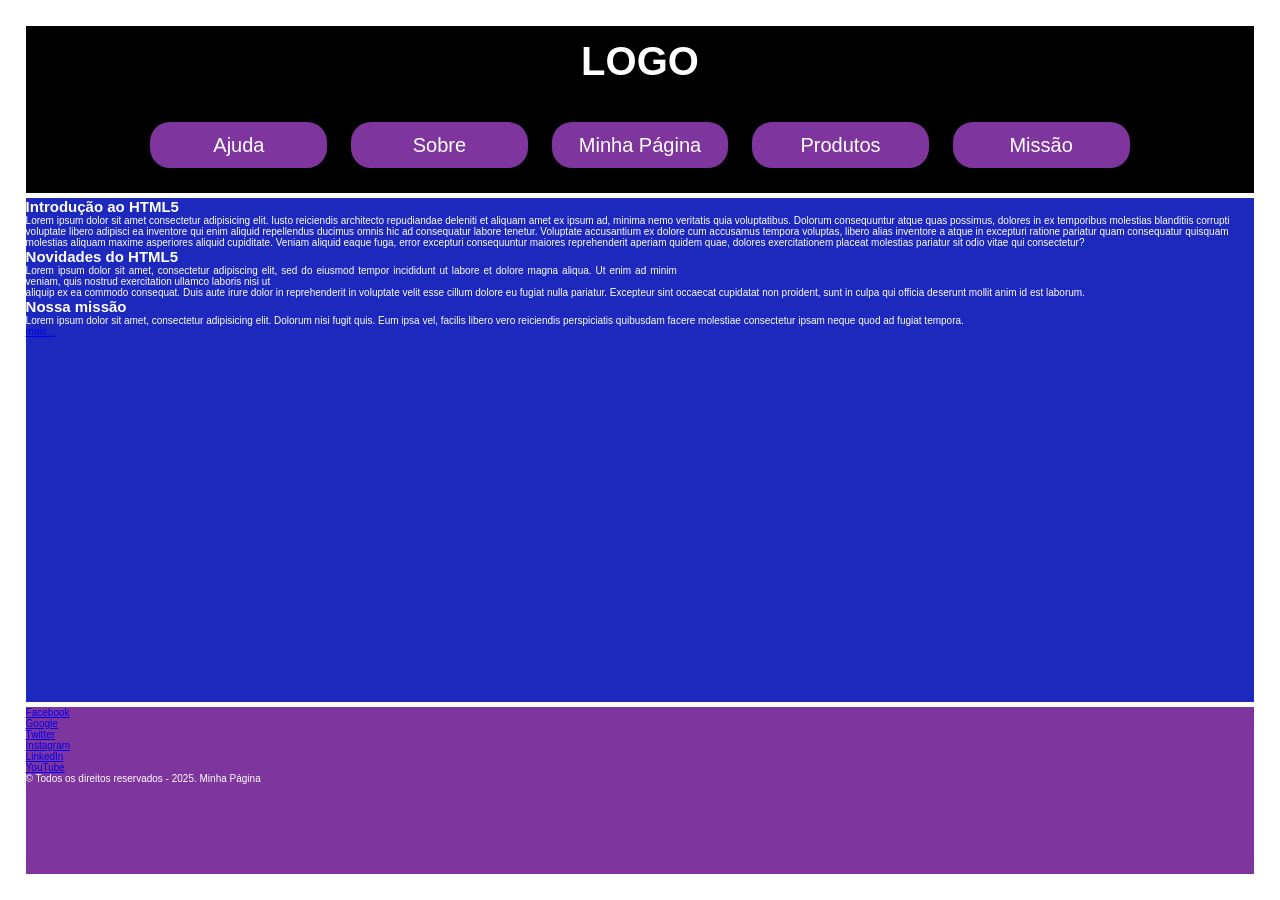
<file: index.html>
<!-- HTML quer dizer Hyper Text Markup Language -->
<!DOCTYPE html>
<html lang="pt-BR">
  <head>
    <meta charset="UTF-8" />
    <meta name="viewport" content="width=device-width, initial-scale=1" />
    <title>Base das páginas</title>

    <link rel="stylesheet" href="./assets/css/estilo.css" />
    <script src="./assets/js/script.js" defer></script>
  </head>
  <body>
    <div class="container">
      <header>
        <h1>LOGO</h1>
        <nav>
          <a href="./page/ajuda.html">Ajuda</a>
          <a href="./page/sobre.html">Sobre</a>
          <a href="./page/minha-primeira-pagina.html">Minha Página</a>
          <a href="./page/produtos/produtos.html">Produtos</a>
          <a href="./page/missao.html">Missão</a>
        </nav>
      </header>

      <main title="Texto de exemplo">
        <section>
          <h2>Introdução ao HTML5</h2>
          <aside>
            <p>
              Lorem ipsum dolor sit amet consectetur adipisicing elit. Iusto
              reiciendis architecto repudiandae deleniti et aliquam amet ex
              ipsum ad, minima nemo veritatis quia voluptatibus. Dolorum
              consequuntur atque quas possimus, dolores in ex temporibus
              molestias blanditiis corrupti voluptate libero adipisci ea
              inventore qui enim aliquid repellendus ducimus omnis hic ad
              consequatur labore tenetur. Voluptate accusantium ex dolore cum
              accusamus tempora voluptas, libero alias inventore a atque in
              excepturi ratione pariatur quam consequatur quisquam molestias
              aliquam maxime asperiores aliquid cupiditate. Veniam aliquid eaque
              fuga, error excepturi consequuntur maiores reprehenderit aperiam
              quidem quae, dolores exercitationem placeat molestias pariatur sit
              odio vitae qui consectetur?
            </p>
          </aside>
        </section>
        <section>
          <h2>Novidades do HTML5</h2>
          <aside>
            <p style="text-align: justify; width: 53%">
              Lorem ipsum dolor sit amet, consectetur adipiscing elit, sed do
              eiusmod tempor incididunt ut labore et dolore magna aliqua. Ut
              enim ad minim veniam, quis nostrud exercitation ullamco laboris
              nisi ut
            </p>
            <p>
              aliquip ex ea commodo consequat. Duis aute irure dolor in
              reprehenderit in voluptate velit esse cillum dolore eu fugiat
              nulla pariatur. Excepteur sint occaecat cupidatat non proident,
              sunt in culpa qui officia deserunt mollit anim id est laborum.
            </p>
          </aside>
        </section>
        <section>
          <h2>Nossa missão</h2>
          <p>
            Lorem ipsum dolor sit amet, consectetur adipisicing elit. Dolorum
            nisi fugit quis. Eum ipsa vel, facilis libero vero reiciendis
            perspiciatis quibusdam facere molestiae consectetur ipsam neque quod
            ad fugiat tempora.
          </p>
          <a href="./page/missao.html">mais...</a>
        </section>
      </main>
      <footer>
        <nav>
          <ul>
            <li>
              <a href="https://www.facebook.com" target="_blank">Facebook</a>
            </li>
            <li>
              <a href="https://google.com" target="_blank">Google</a>
            </li>
            <li>
              <a href="https://www.twitter.com" target="_blank">Twitter</a>
            </li>
            <li>
              <a href="https://www.instagram.com" target="_blank">Instagram</a>
            </li>
            <li>
              <a href="https://www.linkedin.com" target="_blank">LinkedIn</a>
            </li>
            <li>
              <a href="https://www.youtube.com" target="_blank">YouTube</a>
            </li>
          </ul>
        </nav>
        <p>&copy; Todos os direitos reservados - 2025. Minha Página</p>
      </footer>
    </div>
  </body>
</html>
          </aside>
</file>
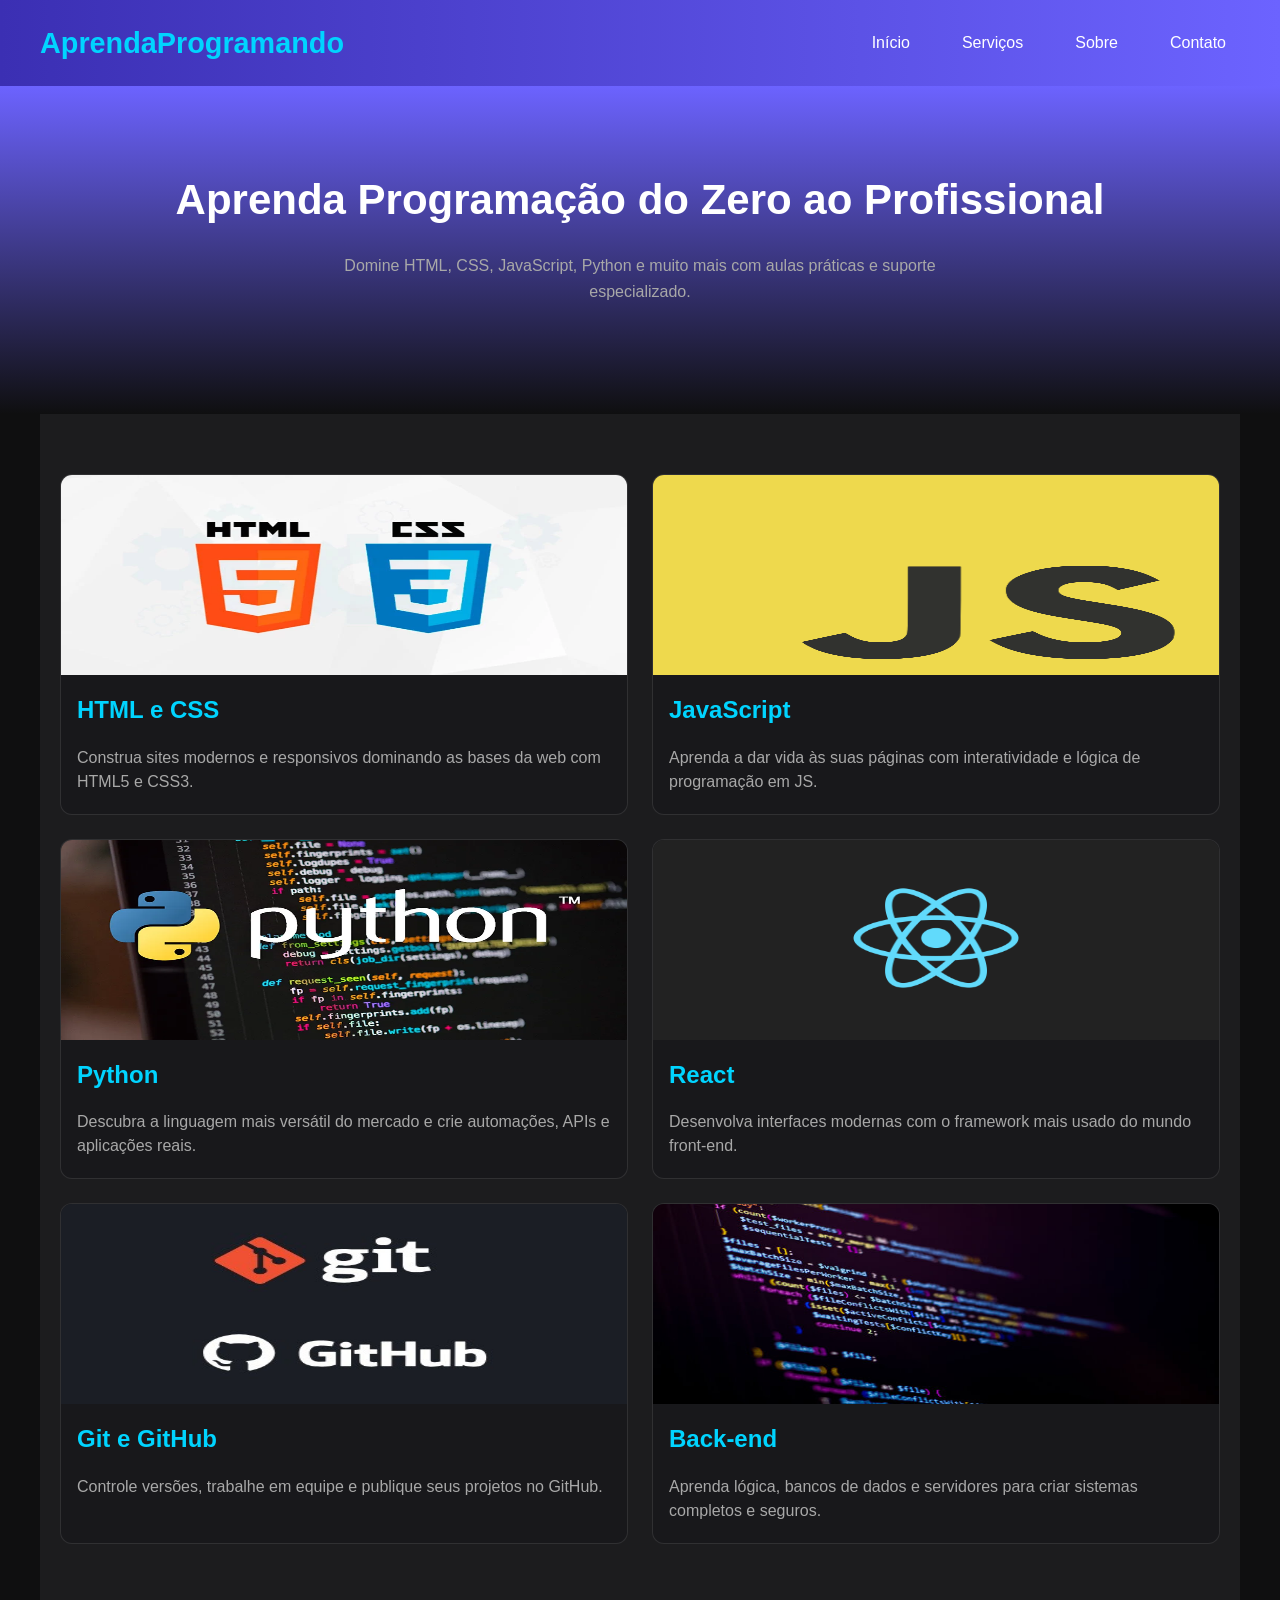
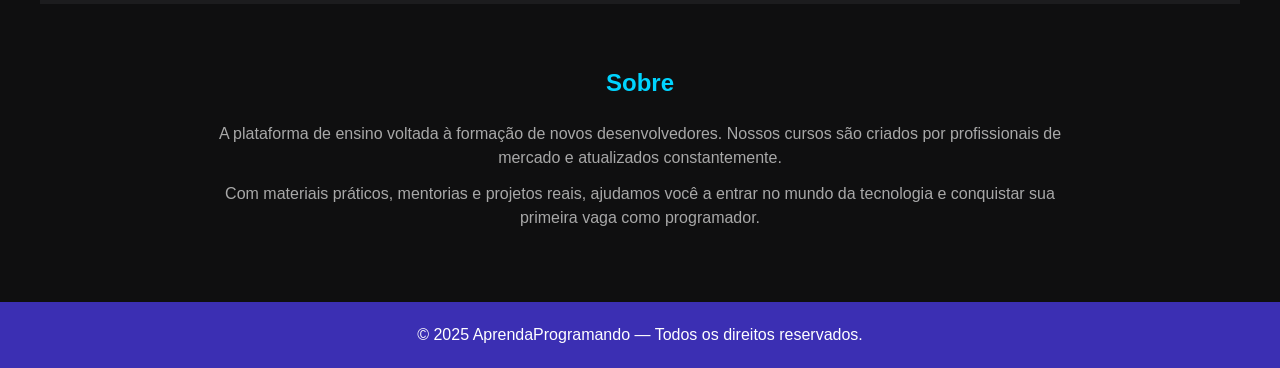
<file: index-ex2.html>
<!DOCTYPE html>
<html lang="pt-BR">
<head>
  <meta charset="UTF-8">
  <meta name="viewport" content="width=device-width, initial-scale=1.0">
  <title>Landing Page Responsiva</title>
  <link rel="stylesheet" href="assets/css/style-ex02.css">
</head>
<body>
    <header>
        <div class="logo">AprendaProgramando</div>
        <nav>
            <ul>
            <li><a href="#">Início</a></li>
            <li><a href="#">Serviços</a></li>
            <li><a href="#">Sobre</a></li>
            <li><a href="#">Contato</a></li>
            </ul>
        </nav>
    </header>
    <main>
    <section class="aprender">
      <h1>Aprenda Programação do Zero ao Profissional</h1>
      <p>Domine HTML, CSS, JavaScript, Python e muito mais com aulas práticas e suporte especializado.</p>
    </section>
    <section class="grid-cards">
        <article class="card">
            <img src="img-exercicios/ex-02/html-css.png" alt="">
            <h2>HTML e CSS</h2>
            <p>Construa sites modernos e responsivos dominando as bases da web com HTML5 e CSS3.</p>
        </article>
        <article class="card">
            <img src="img-exercicios/ex-02/JavaScript.png" alt="">
            <h2>JavaScript</h2>
            <p>Aprenda a dar vida às suas páginas com interatividade e lógica de programação em JS.</p>
        </article>
        <article class="card">
            <img src="img-exercicios/ex-02/python.png" alt="">
            <h2>Python</h2>
            <p>Descubra a linguagem mais versátil do mercado e crie automações, APIs e aplicações reais.</p>
        </article>
        <article class="card">
            <img src="img-exercicios/ex-02/react.png" alt="">
            <h2>React</h2>
            <p>Desenvolva interfaces modernas com o framework mais usado do mundo front-end.</p>
        </article>
        <article class="card">
            <img src="img-exercicios/ex-02/git-github.png" alt="Curso de Git e GitHub">
            <h2>Git e GitHub</h2>
            <p>Controle versões, trabalhe em equipe e publique seus projetos no GitHub.</p>
  </article>
        <article class="card">
            <img src="img-exercicios/ex-02/backend.png" alt="">
            <h2>Back-end</h2>
            <p>Aprenda lógica, bancos de dados e servidores para criar sistemas completos e seguros.</p>
        </article>
    </section>
    <section class="sobre">
        <h2>Sobre</h2>
        <p>A plataforma de ensino voltada à formação de novos desenvolvedores. Nossos cursos são criados por profissionais de mercado e atualizados constantemente.</p>
        <p>Com materiais práticos, mentorias e projetos reais, ajudamos você a entrar no mundo da tecnologia e conquistar sua primeira vaga como programador.</p>
    </section>
    <footer>
        <p>&copy; 2025 AprendaProgramando — Todos os direitos reservados.</p>
    </footer>
  </main>
</body>
</html>
</file>
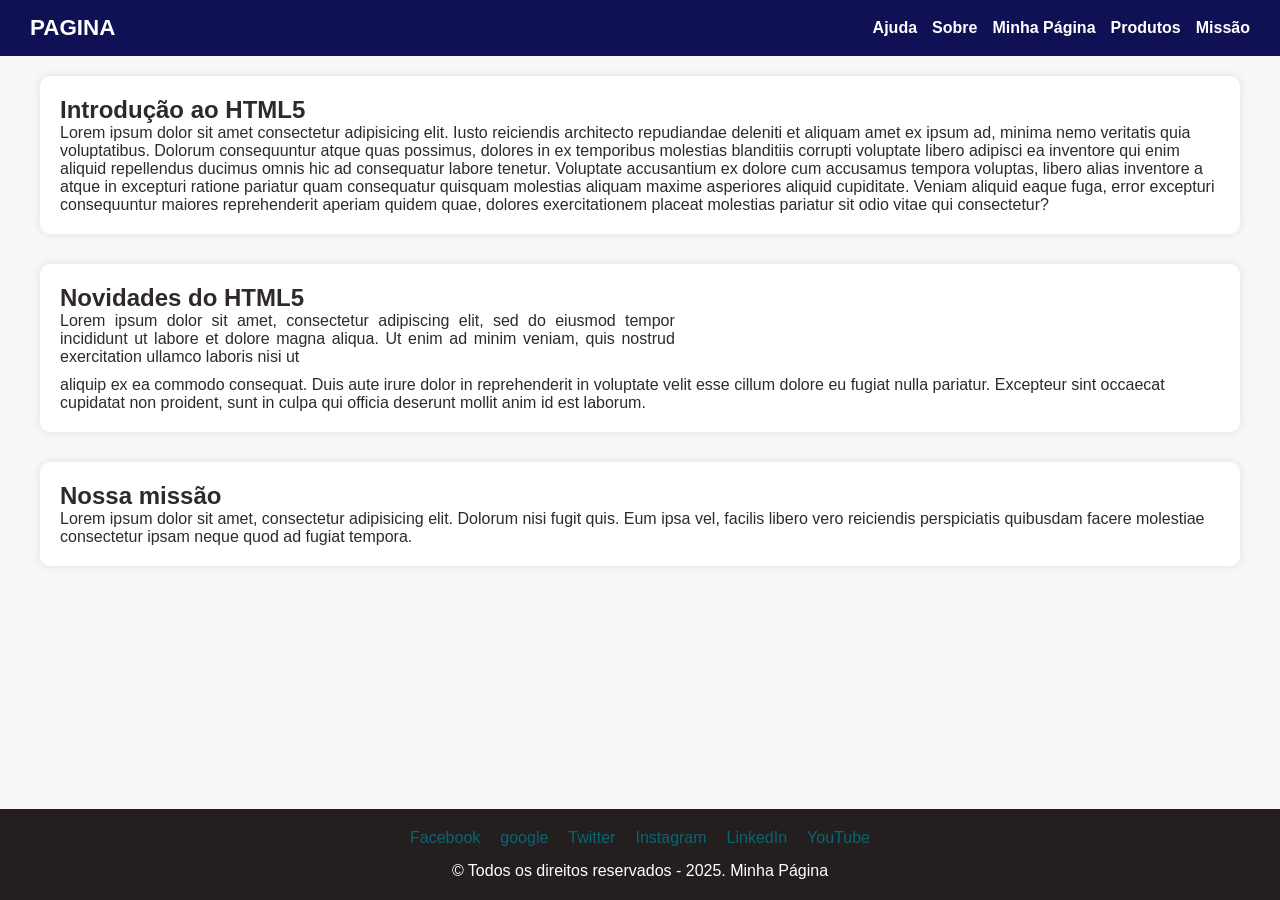
<file: lista-exercicios/index1.html>
<!DOCTYPE html>
<html lang="pt-BR">
  <head>
    <meta charset="UTF-8">
    <meta name="viewport" content="width=device-width, initial-scale=1" />
    <title>Base das páginas</title>

    <link rel="stylesheet" href="./estilo.css"/>

  </head>
  <body> 
    <div class="container">
      <header>
        <h1>PAGINA</h1>
        <nav>
          <a href="./assets/page/ajuda.html">Ajuda</a>
          <a href="./assets/page/sobre.html">Sobre</a>
          <a href="./assets/page/minha-primeira-pagina.html">Minha Página</a>
          <a href="./assets/page/produtos/produtos.html">Produtos</a>
          <a href="./assets/page/missao.html">Missão</a>
        </nav>
      </header>
    
      <main title="Texto de exemplo">
        <section>
          <h2>Introdução ao HTML5</h2>
          <aside>
            <p>
              Lorem ipsum dolor sit amet consectetur adipisicing elit. Iusto
              reiciendis architecto repudiandae deleniti et aliquam amet ex
              ipsum ad, minima nemo veritatis quia voluptatibus. Dolorum
              consequuntur atque quas possimus, dolores in ex temporibus
              molestias blanditiis corrupti voluptate libero adipisci ea
              inventore qui enim aliquid repellendus ducimus omnis hic ad
              consequatur labore tenetur. Voluptate accusantium ex dolore cum
              accusamus tempora voluptas, libero alias inventore a atque in
              excepturi ratione pariatur quam consequatur quisquam molestias
              aliquam maxime asperiores aliquid cupiditate. Veniam aliquid eaque
              fuga, error excepturi consequuntur maiores reprehenderit aperiam
              quidem quae, dolores exercitationem placeat molestias pariatur sit
              odio vitae qui consectetur?
            </p>
          </aside>
        </section>
        <section>
          <h2>Novidades do HTML5</h2>
          <aside>
            <p style="text-align: justify; width: 53%">
              Lorem ipsum dolor sit amet, consectetur adipiscing elit, sed do
              eiusmod tempor incididunt ut labore et dolore magna aliqua. Ut
              enim ad minim veniam, quis nostrud exercitation ullamco laboris
              nisi ut
            </p>
            <p>
              aliquip ex ea commodo consequat. Duis aute irure dolor in
              reprehenderit in voluptate velit esse cillum dolore eu fugiat
              nulla pariatur. Excepteur sint occaecat cupidatat non proident,
              sunt in culpa qui officia deserunt mollit anim id est laborum.
            </p>
          </aside>
        </section>
        <section>
          <h2>Nossa missão</h2>
          <p>
            Lorem ipsum dolor sit amet, consectetur adipisicing elit. Dolorum
            nisi fugit quis. Eum ipsa vel, facilis libero vero reiciendis
            perspiciatis quibusdam facere molestiae consectetur ipsam neque quod
            ad fugiat tempora.
          </p>
        </section>
      </main>
      <footer>
        <nav>
          <ul>
            <li>
              <a href="https://www.facebook.com" target="_blank">Facebook</a>
            </li>
            <li><a href="https://google.com" target="_blank">google</a></li>
            <li>
              <a href="https://www.twitter.com" target="_blank">Twitter</a>
            </li>
            <li>
              <a href="https://www.instagram.com" target="_blank">Instagram</a>
            </li>
            <li>
              <a href="https://www.linkedin.com" target="_blank">LinkedIn</a>
            </li>
            <li>
              <a href="https://www.youtube.com" target="_blank">YouTube</a>
            </li>
          </ul>
        </nav>
        <p>&copy; Todos os direitos reservados - 2025. Minha Página</p>
      </footer>
    </div>
  </body>
</html>
</file>
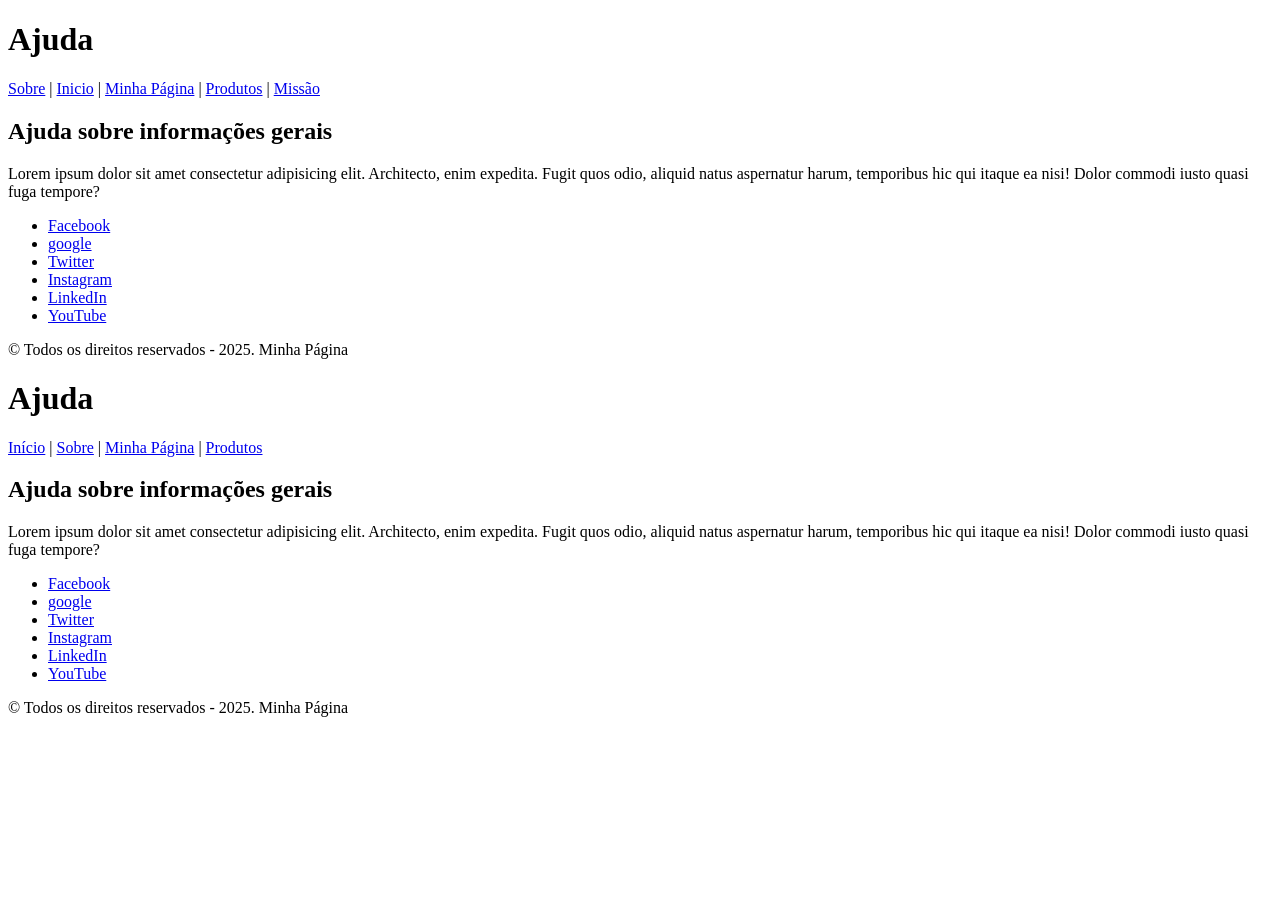
<file: assets/page/ajuda.html>
<!DOCTYPE html>

<html lang="pt-BR">
<head>
    <meta charset="UTF-8">
    <meta name="viewport" content="width=device-width, initial-scale=1.0">
    <title>Ajuda</title>
</head>
<body>
    <header>
        <h1>Ajuda</h1>
        <nav>
            <a href="./sobre.html">Sobre</a> |
            <a href="../../index.html">Inicio</a> |
            <a href="./minha-primeira-pagina.html">Minha Página</a> | 		<a href="./produtos/produtos.html">Produtos</a> | <a href="./missao.html">Missão</a>
        </nav>
    </header>
    <main>
        <section>
            <h2>Ajuda sobre informações gerais</h2>
                <p>Lorem ipsum dolor sit amet consectetur adipisicing elit. Architecto, enim expedita. Fugit quos odio, aliquid natus aspernatur harum, temporibus hic qui itaque ea nisi! Dolor commodi iusto quasi fuga tempore?</p>
        </section>
    </main>
   <footer>
      <nav>
        <ul>
          <li><a href="https://www.facebook.com" target="_blank">Facebook</a></li>
          <li><a href="https://google.com" target="_blank">google</a></li>
          <li><a href="https://www.twitter.com" target="_blank">Twitter</a></li>
          <li><a href="https://www.instagram.com" target="_blank">Instagram</a></li>
          <li><a href="https://www.linkedin.com" target="_blank">LinkedIn</a></li>
          <li><a href="https://www.youtube.com" target="_blank">YouTube</a></li>
        </ul>
      </nav>
      <p>&copy; Todos os direitos reservados - 2025. Minha Página</p>
    </footer>
</body>
</html>
<!DOCTYPE html>

<html lang="pt-BR">
<head>
    <meta charset="UTF-8">
    <meta name="viewport" content="width=device-width, initial-scale=1.0">
    <title>Ajuda</title>
</head>
<body>
    <header>
        <h1>Ajuda</h1>
        <nav>
            <a href="../../index.html">Início</a> |
            <a href="./sobre.html">Sobre</a> |
            <a href="./minha-primeira-pagina.html">Minha Página</a> | 		<a href="./produtos/produtos.html">Produtos</a>
        </nav>
    </header>
    <main>
        <section>
            <h2>Ajuda sobre informações gerais</h2>
                <p>Lorem ipsum dolor sit amet consectetur adipisicing elit. Architecto, enim expedita. Fugit quos odio, aliquid natus aspernatur harum, temporibus hic qui itaque ea nisi! Dolor commodi iusto quasi fuga tempore?</p>
        </section>
    </main>
   <footer>
      <nav>
        <ul>
          <li><a href="https://www.facebook.com" target="_blank">Facebook</a></li>
          <li><a href="https://google.com" target="_blank">google</a></li>
          <li><a href="https://www.twitter.com" target="_blank">Twitter</a></li>
          <li><a href="https://www.instagram.com" target="_blank">Instagram</a></li>
          <li><a href="https://www.linkedin.com" target="_blank">LinkedIn</a></li>
          <li><a href="https://www.youtube.com" target="_blank">YouTube</a></li>
        </ul>
      </nav>
      <p>&copy; Todos os direitos reservados - 2025. Minha Página</p>
    </footer>
</body>
</html>
</file>
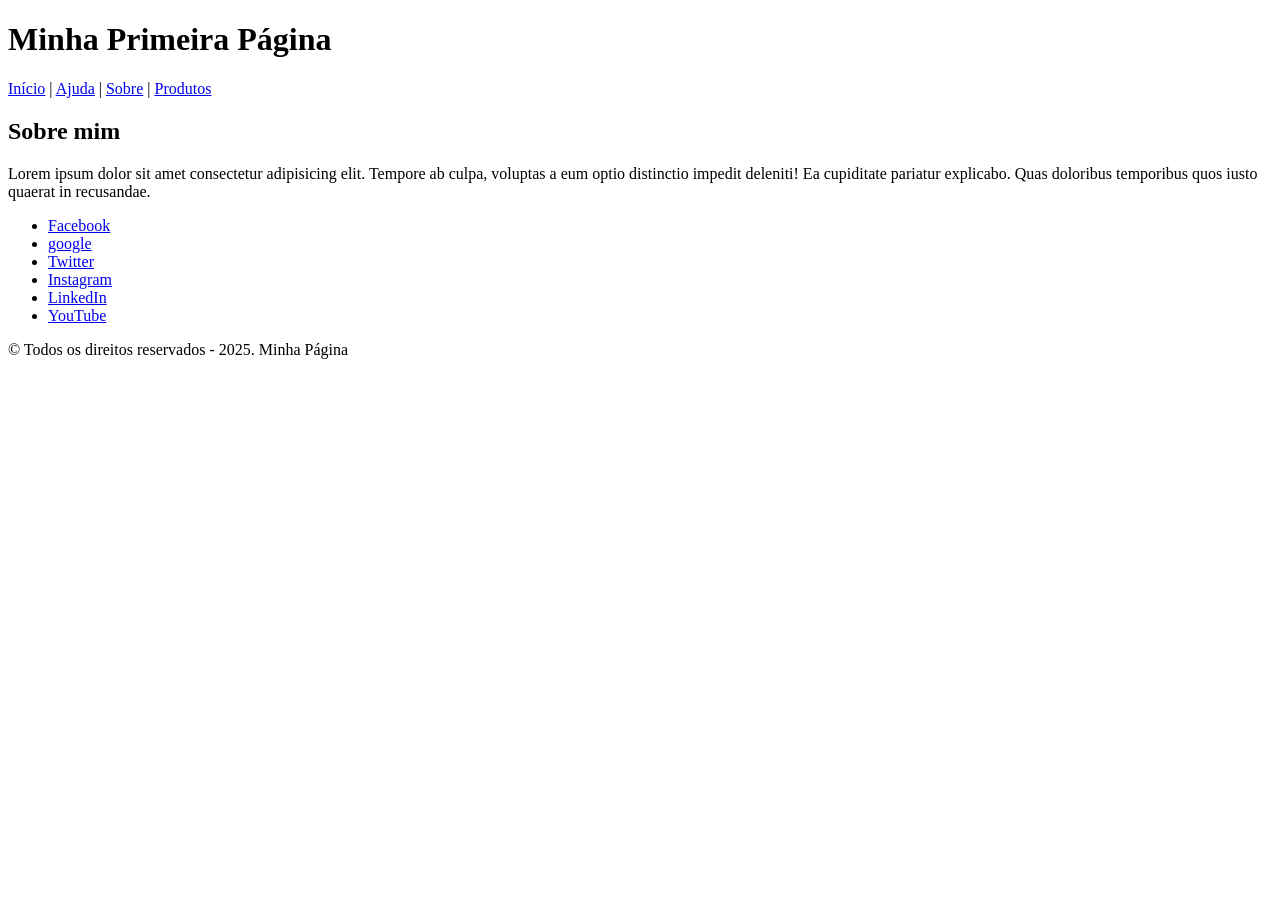
<file: assets/page/minha-primeira-pagina.html>
<!DOCTYPE html>
<html lang="pt-BR">
<head>
    <meta charset="UTF-8">
    <meta name="viewport" content="width=device-width, initial-scale=1.0">
    <title>Minha Primeira Página</title>
</head>
<body>
    <header>
        <h1>Minha Primeira Página</h1>
        <nav>
            <a href="../../index.html">Início</a> |
            <a href="./ajuda.html">Ajuda</a> |
	        <a href="./sobre.html">Sobre</a> |
    		<a href="./produtos/produtos.html">Produtos</a>
        </nav>
    </header>
    <main>
        <section>
            <h2>Sobre mim</h2>
            <!-- 
                Utilizando o Emmet para gerar um parágrafo com texto lorem.
                p>lorem
            -->
            <p>Lorem ipsum dolor sit amet consectetur adipisicing elit. Tempore ab culpa, voluptas a eum optio distinctio impedit deleniti! Ea cupiditate pariatur explicabo. Quas doloribus temporibus quos iusto quaerat in recusandae.</p>
        </section>
    </main>
<footer>
      <nav>
        <ul>
          <li><a href="https://www.facebook.com" target="_blank">Facebook</a></li>
          <li><a href="https://google.com" target="_blank">google</a></li>
          <li><a href="https://www.twitter.com" target="_blank">Twitter</a></li>
          <li><a href="https://www.instagram.com" target="_blank">Instagram</a></li>
          <li><a href="https://www.linkedin.com" target="_blank">LinkedIn</a></li>
          <li><a href="https://www.youtube.com" target="_blank">YouTube</a></li>
        </ul>
      </nav>
      <p>&copy; Todos os direitos reservados - 2025. Minha Página</p>
    </footer>
</body>
</html>
</file>
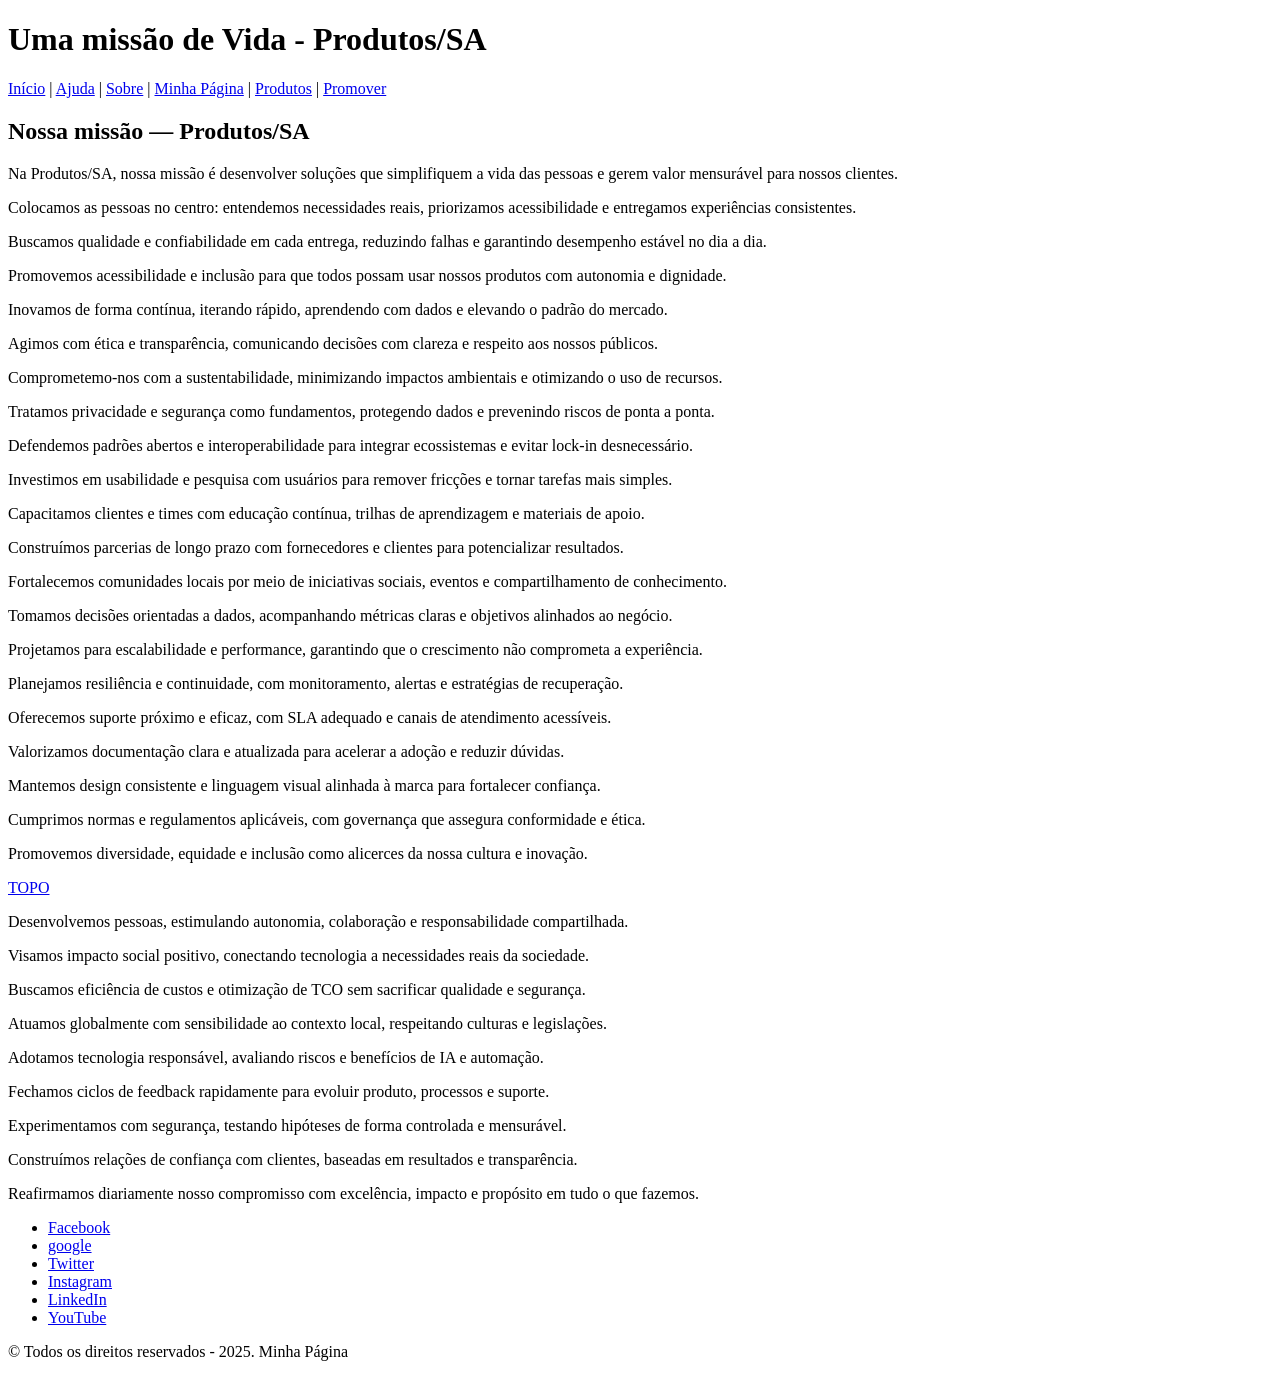
<file: assets/page/missao.html>
<!DOCTYPE html>
<html lang="pt-br">

<head>
    <meta charset="UTF-8">
    <meta name="viewport" content="width=device-width, initial-scale=1.0">
    <title>Missão da Produtos/SA</title>
</head>

<body id="topo">
    <header>
        <h1>Uma missão de Vida - Produtos/SA</h1>
        <nav>
            <a href="../../index.html">Início</a> |
            <a href="./ajuda.html">Ajuda</a> | <a href="./sobre.html">Sobre</a> |
            <a href="./minha-primeira-pagina.html">Minha Página</a> |
            <a href="./produtos/produtos.html">Produtos</a> |
            <a href="#promove">Promover</a>
        </nav>
    </header>

    <main>
        <section aria-labelledby="missao-title">
            <h2>Nossa missão — Produtos/SA</h2>

            <p>Na Produtos/SA, nossa missão é desenvolver soluções que simplifiquem a vida das pessoas e gerem valor
                mensurável para nossos clientes.</p>
            <p>Colocamos as pessoas no centro: entendemos necessidades reais, priorizamos acessibilidade e entregamos
                experiências consistentes.</p>
            <p>Buscamos qualidade e confiabilidade em cada entrega, reduzindo falhas e garantindo desempenho estável no
                dia a dia.</p>
            <p>Promovemos acessibilidade e inclusão para que todos possam usar nossos produtos com autonomia e
                dignidade.</p>
            <p>Inovamos de forma contínua, iterando rápido, aprendendo com dados e elevando o padrão do mercado.</p>
            <p>Agimos com ética e transparência, comunicando decisões com clareza e respeito aos nossos públicos.</p>
            <p>Comprometemo-nos com a sustentabilidade, minimizando impactos ambientais e otimizando o uso de recursos.
            </p>
            <p>Tratamos privacidade e segurança como fundamentos, protegendo dados e prevenindo riscos de ponta a ponta.
            </p>
            <p>Defendemos padrões abertos e interoperabilidade para integrar ecossistemas e evitar lock-in
                desnecessário.</p>
            <p>Investimos em usabilidade e pesquisa com usuários para remover fricções e tornar tarefas mais simples.
            </p>
            <p>Capacitamos clientes e times com educação contínua, trilhas de aprendizagem e materiais de apoio.</p>
            <p>Construímos parcerias de longo prazo com fornecedores e clientes para potencializar resultados.</p>
            <p>Fortalecemos comunidades locais por meio de iniciativas sociais, eventos e compartilhamento de
                conhecimento.</p>
            <p>Tomamos decisões orientadas a dados, acompanhando métricas claras e objetivos alinhados ao negócio.</p>
            <p>Projetamos para escalabilidade e performance, garantindo que o crescimento não comprometa a experiência.
            </p>
            <p>Planejamos resiliência e continuidade, com monitoramento, alertas e estratégias de recuperação.</p>
            <p>Oferecemos suporte próximo e eficaz, com SLA adequado e canais de atendimento acessíveis.</p>
            <p>Valorizamos documentação clara e atualizada para acelerar a adoção e reduzir dúvidas.</p>
            <p>Mantemos design consistente e linguagem visual alinhada à marca para fortalecer confiança.</p>
            <p>Cumprimos normas e regulamentos aplicáveis, com governança que assegura conformidade e ética.</p>
            <p id="promove">Promovemos diversidade, equidade e inclusão como alicerces da nossa cultura e inovação.</p><a href="#topo">TOPO</a>
            <p>Desenvolvemos pessoas, estimulando autonomia, colaboração e responsabilidade compartilhada.</p>
            <p>Visamos impacto social positivo, conectando tecnologia a necessidades reais da sociedade.</p>
            <p>Buscamos eficiência de custos e otimização de TCO sem sacrificar qualidade e segurança.</p>
            <p>Atuamos globalmente com sensibilidade ao contexto local, respeitando culturas e legislações.</p>
            <p>Adotamos tecnologia responsável, avaliando riscos e benefícios de IA e automação.</p>
            <p>Fechamos ciclos de feedback rapidamente para evoluir produto, processos e suporte.</p>
            <p>Experimentamos com segurança, testando hipóteses de forma controlada e mensurável.</p>
            <p>Construímos relações de confiança com clientes, baseadas em resultados e transparência.</p>
            <p>Reafirmamos diariamente nosso compromisso com excelência, impacto e propósito em tudo o que fazemos.</p>
        </section>
    </main>
    <footer>
        <nav>
            <ul>
                <li><a href="https://www.facebook.com" target="_blank">Facebook</a></li>
                <li><a href="https://google.com" target="_blank">google</a></li>
                <li><a href="https://www.twitter.com" target="_blank">Twitter</a></li>
                <li><a href="https://www.instagram.com" target="_blank">Instagram</a></li>
                <li><a href="https://www.linkedin.com" target="_blank">LinkedIn</a></li>
                <li><a href="https://www.youtube.com" target="_blank">YouTube</a></li>
            </ul>
        </nav>
        <p>&copy; Todos os direitos reservados - 2025. Minha Página</p>
    </footer>
</body>

</html>
</file>
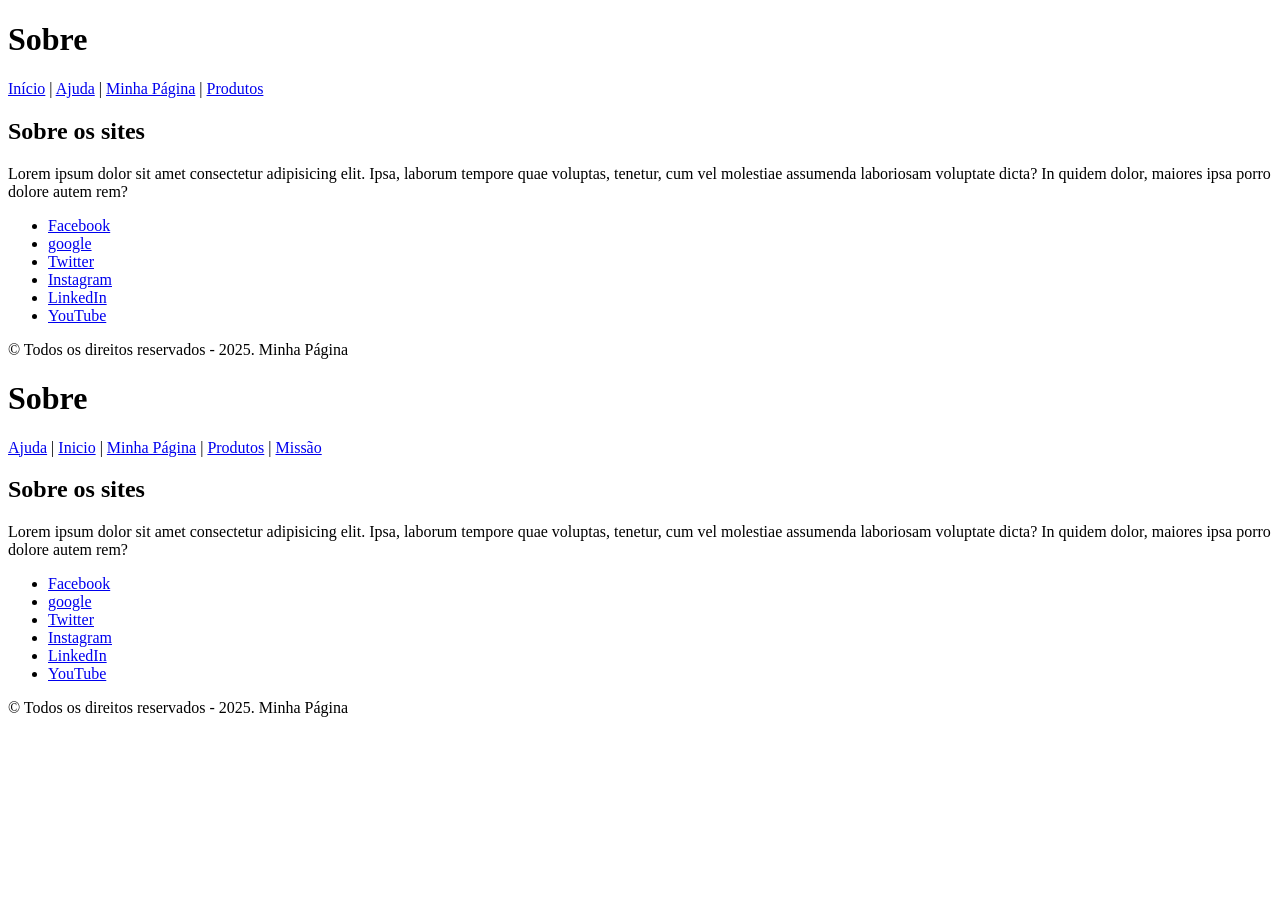
<file: assets/page/sobre.html>
<!DOCTYPE html>

<html lang="pt-BR">
<head>
    <meta charset="UTF-8">
    <meta name="viewport" content="width=device-width, initial-scale=1.0">
    <title>Sobre</title>
</head>
<body>
    <header>
        <h1>Sobre</h1>
        <nav>
            <a href="../../index.html">Início</a> |
            <a href="./ajuda.html">Ajuda</a> |
            <a href="./minha-primeira-pagina.html">Minha Página</a> | <a href="./produtos/produtos.html">Produtos</a>
        </nav>
    </header>
    <main>
        <section>
            <h2>Sobre os sites</h2>
                <p>Lorem ipsum dolor sit amet consectetur adipisicing elit. Ipsa, laborum tempore quae voluptas, tenetur, cum vel molestiae assumenda laboriosam voluptate dicta? In quidem dolor, maiores ipsa porro dolore autem rem?</p>
        </section>
    </main>
<footer>
      <nav>
        <ul>
          <li><a href="https://www.facebook.com" target="_blank">Facebook</a></li>
          <li><a href="https://google.com" target="_blank">google</a></li>
          <li><a href="https://www.twitter.com" target="_blank">Twitter</a></li>
          <li><a href="https://www.instagram.com" target="_blank">Instagram</a></li>
          <li><a href="https://www.linkedin.com" target="_blank">LinkedIn</a></li>
          <li><a href="https://www.youtube.com" target="_blank">YouTube</a></li>
        </ul>
      </nav>
      <p>&copy; Todos os direitos reservados - 2025. Minha Página</p>
    </footer>
</body>
</html>
<!DOCTYPE html>

<html lang="pt-BR">
<head>
    <meta charset="UTF-8">
    <meta name="viewport" content="width=device-width, initial-scale=1.0">
    <title>Sobre</title>
</head>
<body>
    <header>
        <h1>Sobre</h1>
        <nav>
            <a href="./ajuda.html">Ajuda</a> |
            <a href="../../index.html">Inicio</a> |
            <a href="./minha-primeira-pagina.html">Minha Página</a> | <a href="./">Produtos</a> |
            <a href="./missao.html">Missão</a>
        </nav>
    </header>
    <main>
        <section>
            <h2>Sobre os sites</h2>
                <p>Lorem ipsum dolor sit amet consectetur adipisicing elit. Ipsa, laborum tempore quae voluptas, tenetur, cum vel molestiae assumenda laboriosam voluptate dicta? In quidem dolor, maiores ipsa porro dolore autem rem?</p>
        </section>
    </main>
<footer>
      <nav>
        <ul>
          <li><a href="https://www.facebook.com" target="_blank">Facebook</a></li>
          <li><a href="https://google.com" target="_blank">google</a></li>
          <li><a href="https://www.twitter.com" target="_blank">Twitter</a></li>
          <li><a href="https://www.instagram.com" target="_blank">Instagram</a></li>
          <li><a href="https://www.linkedin.com" target="_blank">LinkedIn</a></li>
          <li><a href="https://www.youtube.com" target="_blank">YouTube</a></li>
        </ul>
      </nav>
      <p>&copy; Todos os direitos reservados - 2025. Minha Página</p>
    </footer>
</body>
</html>
</file>
<file: assets/css/estilo.css>
* {
    margin: 0;
    padding: 0;
    box-sizing: border-box;
}
 
html {
    font-size: 62.5%;
    font-family: Arial, Helvetica, sans-serif;
}
 
body {
    width: 100vw;
    height: 100vh;
}
 
.container {
    display: grid;
 
    width: 100%;
    height: 100%;
    padding: 2%;
 
    /*Modelo de criação das COLUNAS*/
    grid-template-columns: 1fr;
    /* grid-template-columns: minmax(300px, 60%) repeat(3, 300px); */
 
    /*Modelo de criação das linhas*/
    grid-template-rows: 1fr 3fr 1fr;
    row-gap: 5px;
 
    align-items: center;
    justify-content: center;
}
 
.container header {
    padding: 0 2%;
    background-color: #4e54b1;
    color: #fff;
    height: 100%;
    grid-column: 1 / 2;
    grid-row: 1;
 
    display: flex;
    justify-content: space-between;
    align-items: center;
 
    & h1 {
        font-size: 4rem;
    }
 
    & nav {
        width: 100%;
        display: flex;
        justify-content: flex-end;
 
        & a {
            display: flex;
            justify-content: center;
            text-align: center;
            align-items: center;
            text-decoration: none;
            font-size: 3rem;
            display: inline-block;
            color: #fff;
            margin: 1%;
            background-color: #7e359e;
            padding: 1%;
            width: 15%;
            border-radius: 20px;
            /* transform: scale(1); */
            transform: translateY(0);
            transition: all 0.5s ease-in-out;
 
            &:hover {
                background-color: #fff;
                color: #7e359e;
                transform: scale(1.05);
                transform: translateY(-6px);
            }
        }
    }
}
 
@media (max-width: 1300px) {
    .container header {
        flex-direction: column;
        justify-content: space-around;
            & nav {
                justify-content: center;
                align-items: center;
                & a {
                    font-size: 2rem;
                }
            }
        }
}
 
@media (max-width: 800px) and (orientation: portrait) {
    .container header {
        justify-content: space-around;
            & nav {
                justify-content: center;
                align-items: center;
                & a {
                    font-size: 1rem;
                }
            }
        }
}
 
@media (prefers-color-scheme: light){
    .container header {
        background-color: black;
        color: #fff;
    }
}
 
@media (prefers-color-scheme: dark){
    .container header {
        background-color: white;
        color: #000;
    }
}
 
 
.container main {
    background-color: #1d28bc;
    color: #fff;
    height: 100%;
    grid-column: 1/2;
    grid-row: 2;
}
 
.container footer {
    background-color: #7e359e;
    color: #fff;
    height: 100%;
    grid-column: 1/2;
    grid-row: 3;
}
</file>
<file: assets/css/style-ex02.css>
* {
  margin: 0;
  padding: 0;
  box-sizing: border-box;
  font-family:  Arial, sans-serif;
}

:root {
  --roxo-principal: #6c63ff;
  --roxo-escuro: #3b2fb3;
  --ciano: #00d4ff;
  --preto: #0f0f10;
  --cinza-escuro: #1c1c1e;
  --cinza-claro: #a8a8a8;
  --branco: #ffffff;
}

body {
  background-color: var(--preto);
  color: var(--branco);
  line-height: 1.6;
}

header {
  background: linear-gradient(90deg, var(--roxo-escuro), var(--roxo-principal));
  color: var(--branco);
  display: flex;
  justify-content: space-between;
  align-items: center;
  padding: 20px 40px;
  flex-wrap: wrap;
  box-shadow: 0 4px 15px rgba(0,0,0,0.3);
}

.logo {
  font-size: 1.8rem;
  font-weight: bolder;
  color: var(--ciano);
}

nav ul {
  list-style: none;
  display: flex;
  gap: 25px;
  flex-wrap: wrap;
}

nav a {
  color: var(--branco);
  text-decoration: none;
  padding: 8px 14px;
  border-radius: 6px;
  transition: all 0.3s ease;
}

nav a:hover {
  background-color: var(--ciano);
  color: var(--preto);
  box-shadow: 0 0 10px var(--ciano);
}

.aprender {
  background: linear-gradient(180deg, var(--roxo-principal), var(--preto));
  text-align: center;
  padding: 80px 20px;
}

.aprender h1 {
  font-size: 42px;
  color: var(--branco);
  margin-bottom: 20px;
}

.aprender p {
  font-size: 16px;
  margin-bottom: 30px;
  max-width: 600px;
  margin-left: auto;
  margin-right: auto;
  color: var(--cinza-claro);
}

.grid-cards {
  display: grid;
  gap: 24px;
  padding: 60px 20px;
  background-color: #1c1c1e;
  margin: 0 auto;    
  grid-template-columns: repeat(3, 1fr);
  max-width: 1200px; 
  margin: 0 auto;        
}

.card {
  background: #18181b;
  border-radius: 12px;
  overflow: hidden;
  border: 1px solid rgba(255,255,255,0.1);
}


.card img {
  width: 100%;
  height: 200px;
  background-size: contain;
  background-position: center;
  display: block;
}

.card h2 {
  color: var(--ciano);
  font-size: 24px;
  margin: 16px;
}

.card p {
  color: var(--cinza-claro);
  margin: 0 16px 20px;
  line-height: 1.5;
}

.sobre{
  padding: 60px 20px;
  max-width: 900px;
  margin: 0 auto;
  text-align: center;
}

.sobre h2 {
  color: var(--ciano);
  font-size: 24px;
  margin-bottom: 20px;
}

.sobre p{
  color: var(--cinza-claro);
  line-height: 1.5;
  margin-bottom: 12px;
}

footer {
  background: var(--roxo-escuro);
  color: var(--branco);
  text-align: center;
  padding: 20px;
  font-size: 16px;
}

@media (min-width: 768px) {
  .grid-cards {
    grid-template-columns: repeat(2, 1fr);
  }

  nav ul {
    flex-direction: row;
    justify-content: center;
    gap: 24px;
  }
}

@media (max-width: 767px) {

  .grid-cards {
    grid-template-columns: 1fr; 
    padding: 40px 10px;         
    gap: 16px;                  
  }

  header {
    flex-direction: column;     
    align-items: center;
    text-align: center;
    gap: 12px;
    padding: 16px;
  }

  nav ul {
    flex-direction: column;     
    gap: 8px;
  }

 
  .aprender h1 {
    font-size: 25px;          
    text-align: center;
  }

  .aprender p {
    font-size: 25px;
    text-align: center;
    margin: 0 10px;
  }

  .card {
    border-radius: 10px;
  }

  .card img {
    height: 160px;              
  }

  .card h2 {
    font-size: 17px;
  }

  .card p {
    font-size: 14px;
  }

  footer {
    font-size: 14px;
    text-align: center;
    padding: 20px 10px;
  }
}
</file>
<file: lista-exercicios/estilo.css>
* {
  margin: 0;
  padding: 0;
  box-sizing: border-box;
}

body {
  font-family: Arial, sans-serif;
  background-color: #f7f7f7;
  color: #302929;
}

.container {
  display: flex;
  flex-direction: column;
  min-height: 100vh;
}

header {
  display: flex;
  justify-content: space-between;
  align-items: center;
  background-color: rgba(16, 16, 85, 1);
  color: white;
  padding: 15px 30px;
}

header h1 {
  font-size: 1.4rem;
}

header nav {
  display: flex;
  gap: 15px;
}

header nav a {
  color: white;
  text-decoration: none;
  font-weight: bold;
  transition: 0.3s;
}

header nav a:hover {
  text-decoration: underline;
}


main {
  flex: 1;
  display: flex;
  flex-direction: column;
  gap: 30px;
  padding: 20px 40px;
}

section {
  background-color: white;
  border-radius: 10px;
  box-shadow: 0 0 8px rgba(26, 23, 23, 0.1);
  padding: 20px;
}

aside {
  display: flex;
  flex-direction: column;
  gap: 10px;
}

footer {
  background-color: #251e1e;
  color: white;
  padding: 20px;
  display: flex;
  flex-direction: column;
  align-items: center;
  gap: 15px;
}

footer nav ul {
  display: flex;
  flex-wrap: wrap;
  justify-content: center;
  list-style: none;
  gap: 20px;
}

footer nav a {
  color: #086672;
  text-decoration: none;
}

footer nav a:hover {
  text-decoration: underline;
}

@media (max-width: 768px) {
  header {
    flex-direction: column;
    gap: 10px;
  }

  main {
    padding: 15px;
  }

  footer nav ul {
    flex-direction: column;
    gap: 10px;
  }
}
</file>
